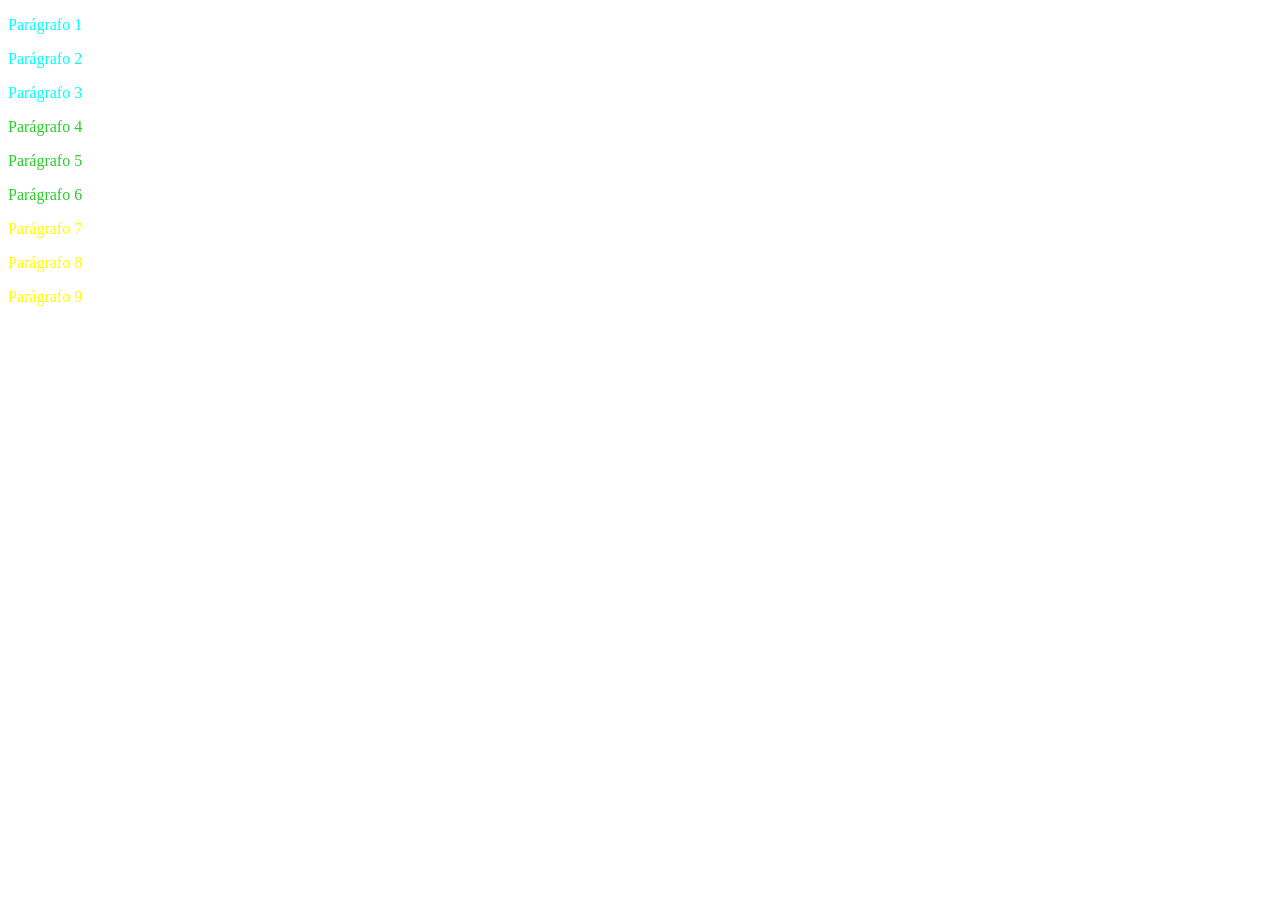
<file: css_aula/index.html>
<!DOCTYPE html>
<html lang="pt-br">
<head>
    <meta charset="UTF-8">
    <meta name="viewport" content="width=device-width, initial-scale=1.0">
    <title>Trabalhando com CSS</title>
    <link rel="stylesheet" href="./estrutura.css">
</head>
<body>

    <p class="cor-azul">Parágrafo 1</p>
    <p class="cor-azul">Parágrafo 2</p>
    <p class="cor-azul">Parágrafo 3</p>
    <p class="cor-verde">Parágrafo 4</p>
    <p class="cor-verde">Parágrafo 5</p>
    <p class="cor-verde">Parágrafo 6</p>
    <p class="cor-amarelo">Parágrafo 7</p>
    <p class="cor-amarelo">Parágrafo 8</p>
    <p class="cor-amarelo">Parágrafo 9</p>
    
</body>
</html>
</file>
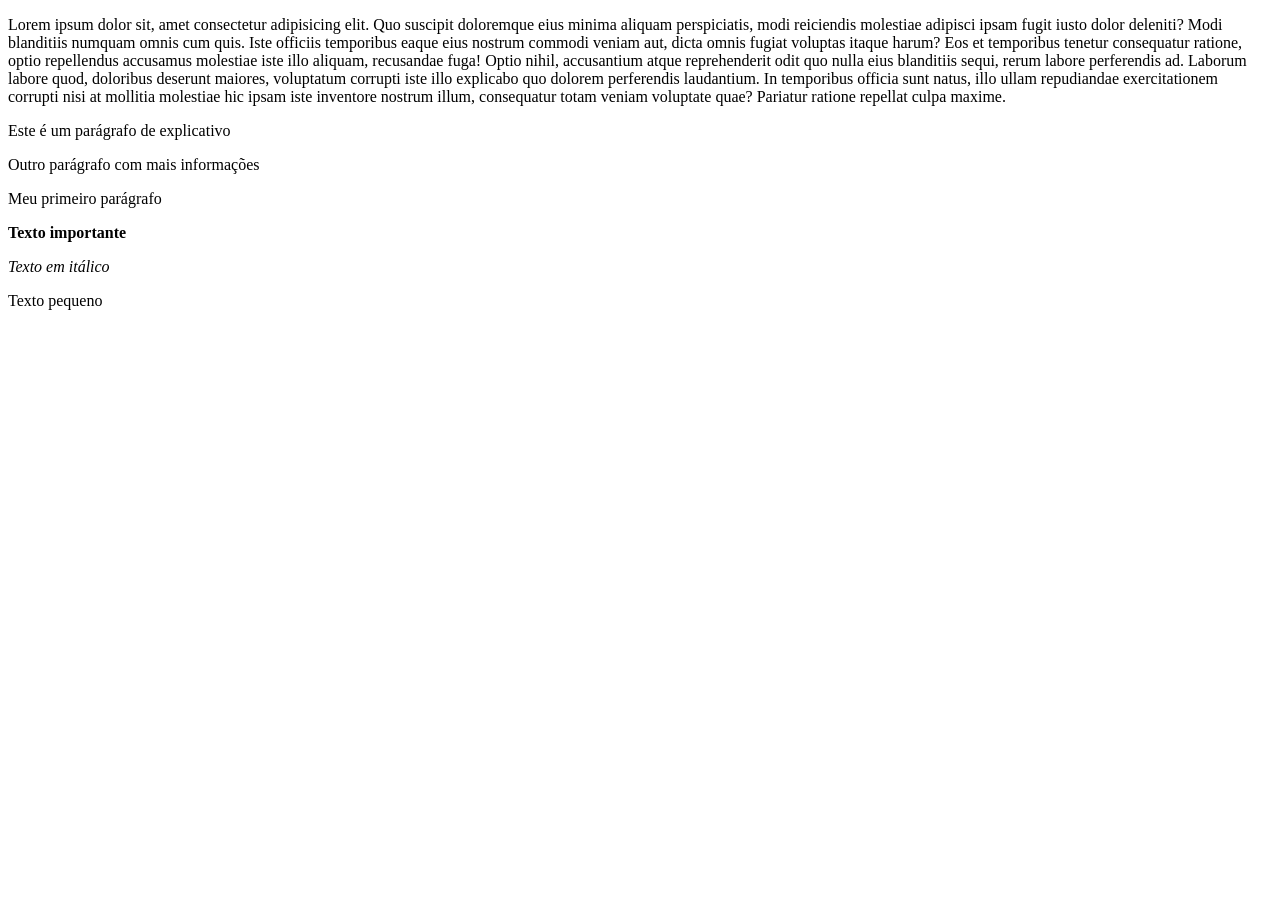
<file: paragrafos.html>
<!DOCTYPE html>
<html lang="en">
<head>
    <meta charset="UTF-8">
    <meta name="author" content="Adler da Rocha Alves">
    <title>Parágrafo</title>
</head>
<body>
    
     <p>
        Lorem ipsum dolor sit, amet consectetur adipisicing elit. Quo suscipit doloremque eius minima aliquam perspiciatis, modi reiciendis molestiae adipisci ipsam fugit iusto dolor deleniti? Modi blanditiis numquam omnis cum quis.
        Iste officiis temporibus eaque eius nostrum commodi veniam aut, dicta omnis fugiat voluptas itaque harum? Eos et temporibus tenetur consequatur ratione, optio repellendus accusamus molestiae iste illo aliquam, recusandae fuga!
        Optio nihil, accusantium atque reprehenderit odit quo nulla eius blanditiis sequi, rerum labore perferendis ad. Laborum labore quod, doloribus deserunt maiores, voluptatum corrupti iste illo explicabo quo dolorem perferendis laudantium.
        In temporibus officia sunt natus, illo ullam repudiandae exercitationem corrupti nisi at mollitia molestiae hic ipsam iste inventore nostrum illum, consequatur totam veniam voluptate quae? Pariatur ratione repellat culpa maxime.
    </p>

    <p>Este é um parágrafo de explicativo</p>

    <p>Outro parágrafo com mais informações</p>

    <!-- Formatação de texto -->
    <p>Meu primeiro parágrafo</p>

    <p><strong>Texto importante</strong></p>

    <p><em>Texto em itálico</em></p>

    <p><smmall>Texto pequeno</small></p>

</body>
</html>
</file>
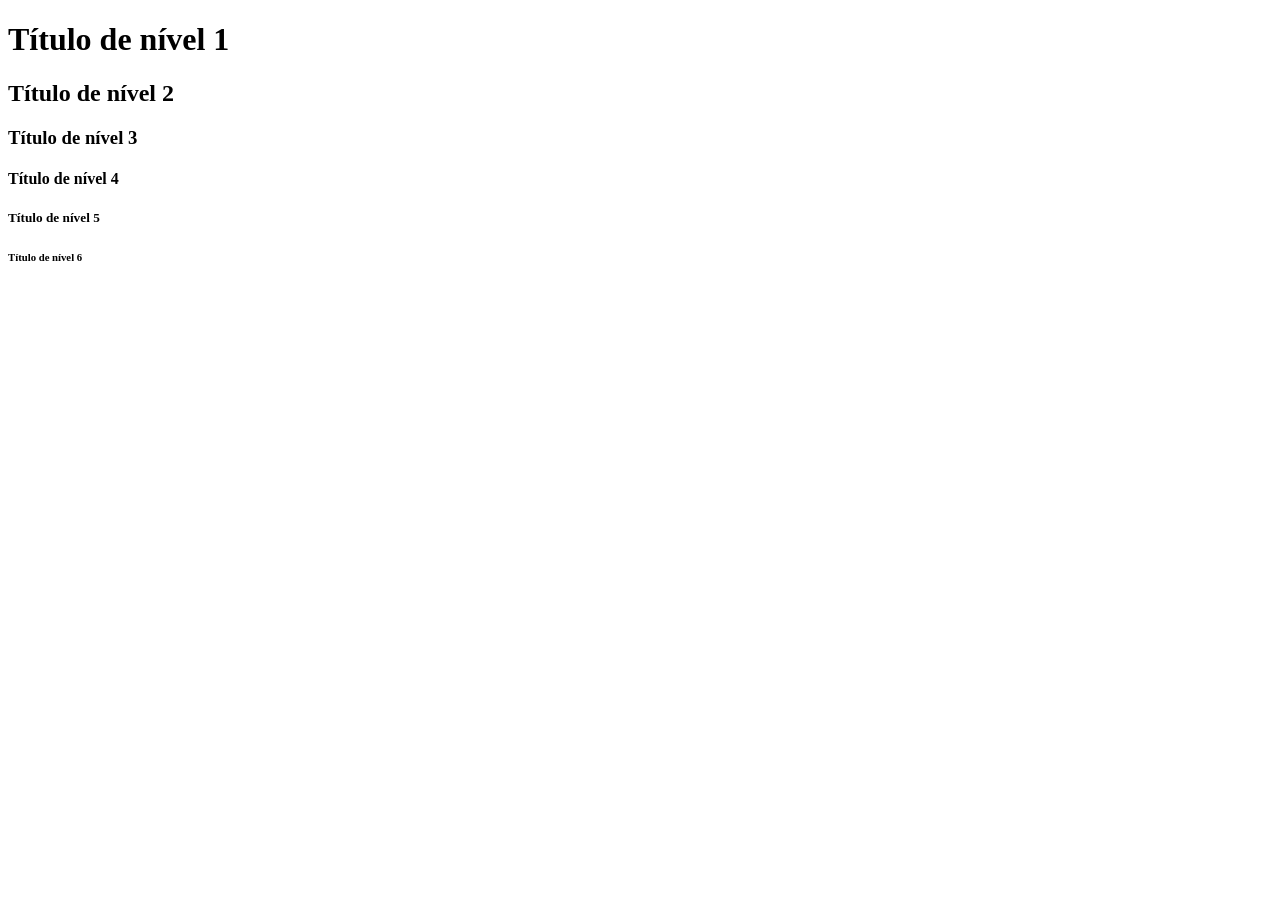
<file: titulos.html>
<!DOCTYPE html>
<html lang="pt-br">
<head>
    <meta charset="UTF-8">
    <meta name="author" content="Adler da Rocha Alves">
    <title>Títulos</title>
</head>
<body>
  
    <!-- Títulos no HTML -->
    <h1>Título de nível 1</h1>
    <h2>Título de nível 2</h2>
    <h3>Título de nível 3</h3>
    <h4>Título de nível 4</h4>
    <h5>Título de nível 5</h5>
    <h6>Título de nível 6</h6>

</body>
</html>
</file>
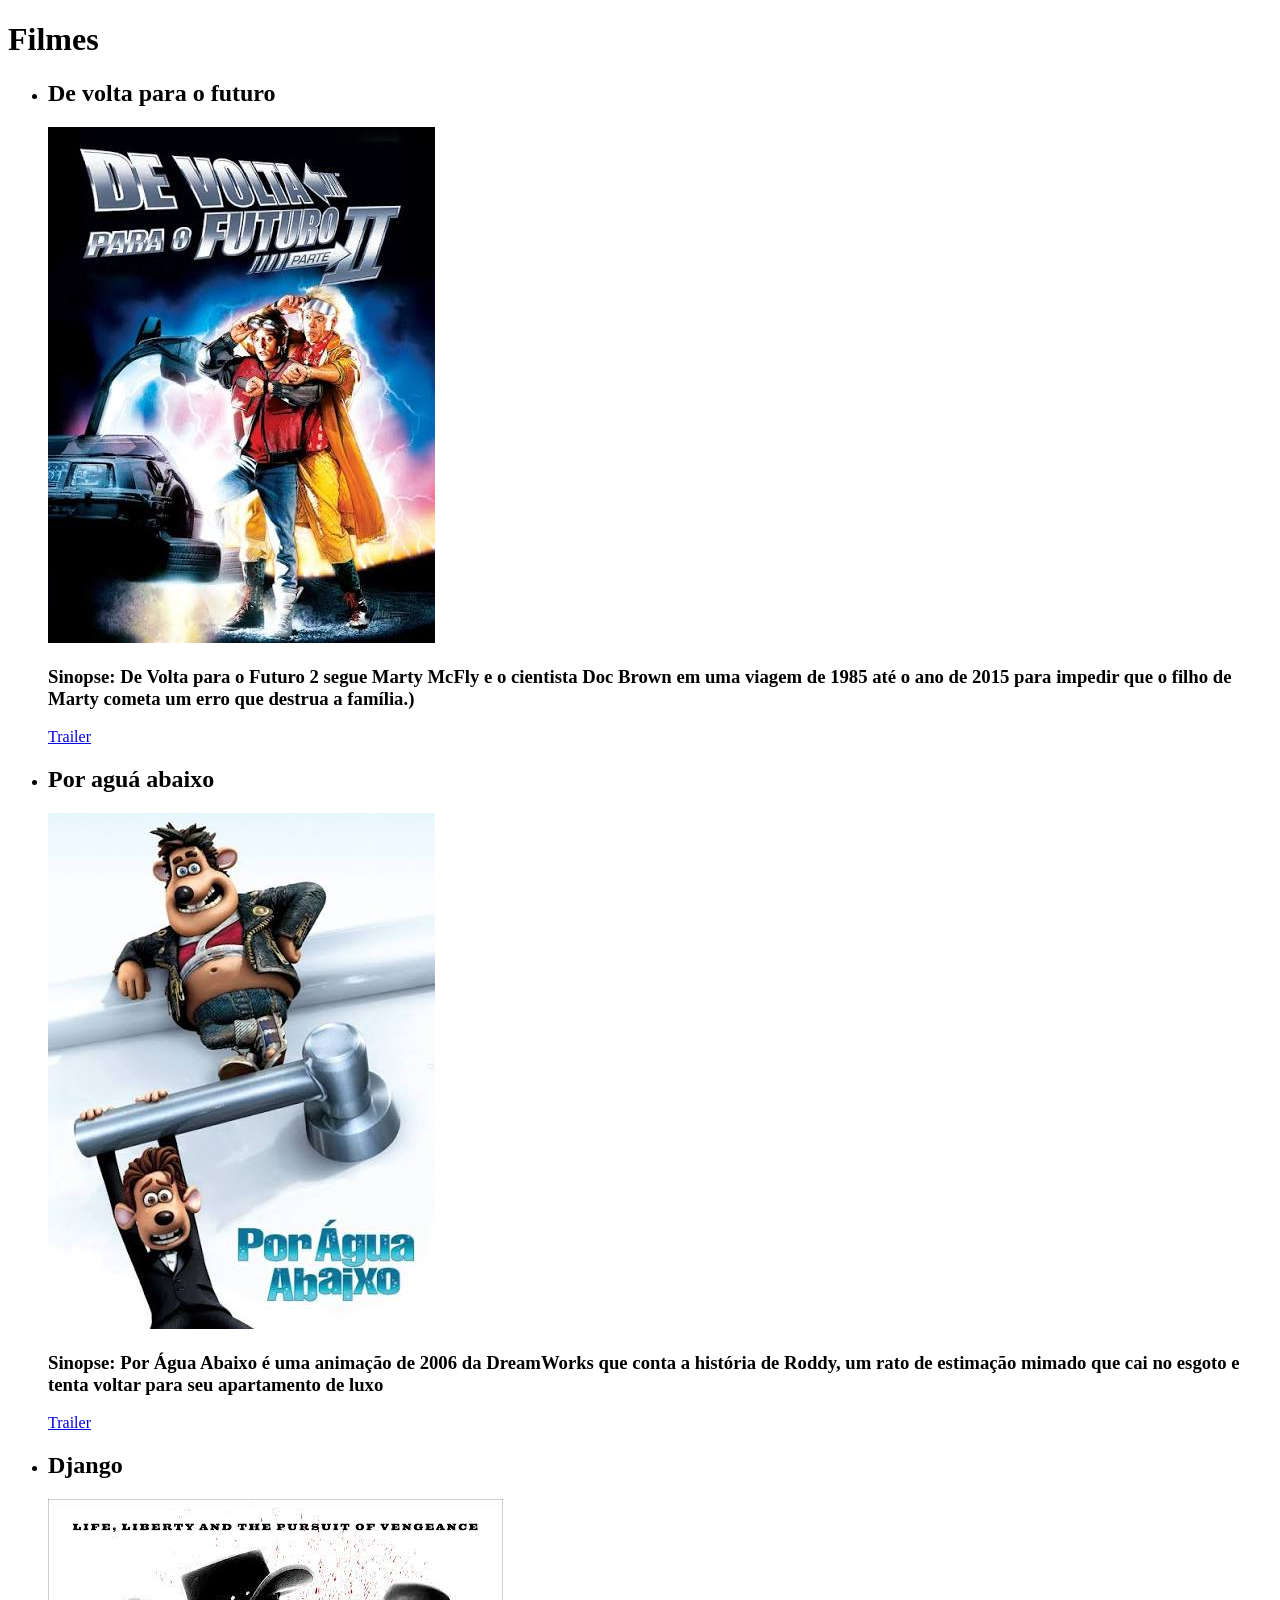
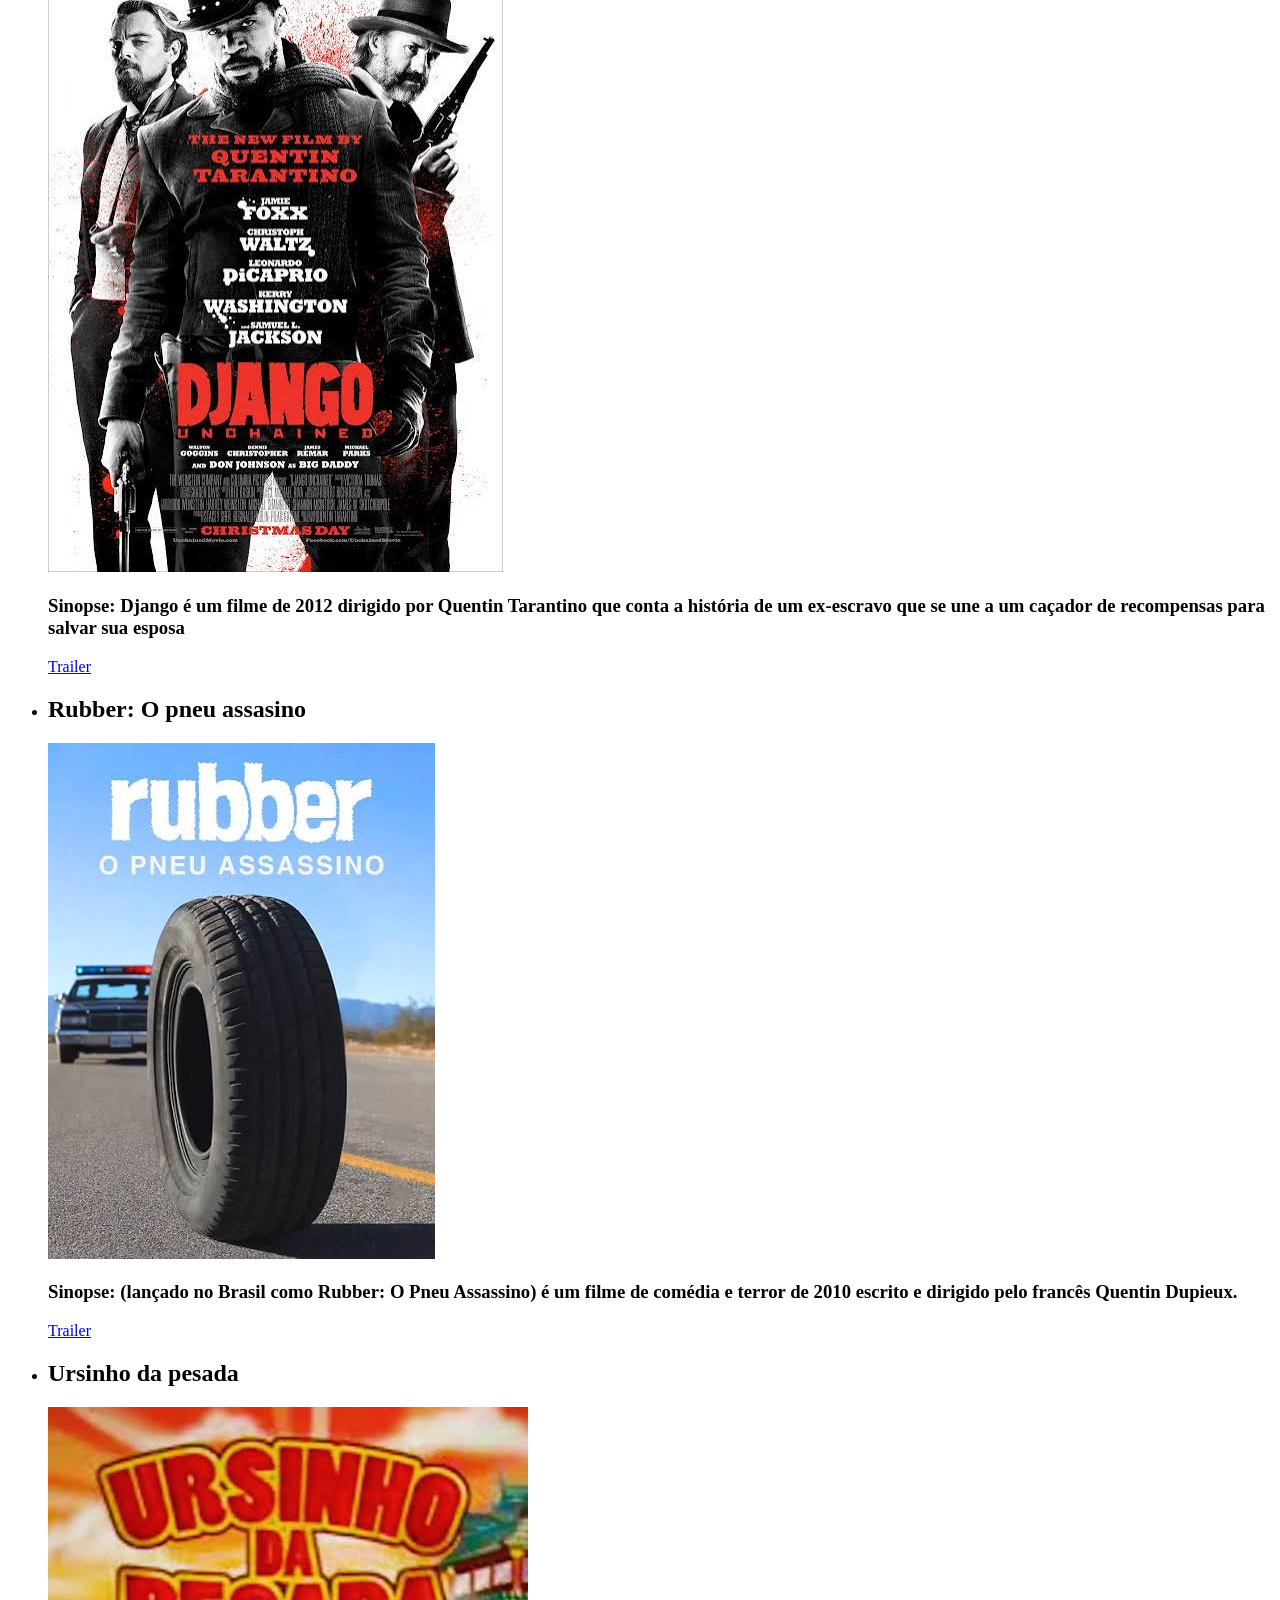
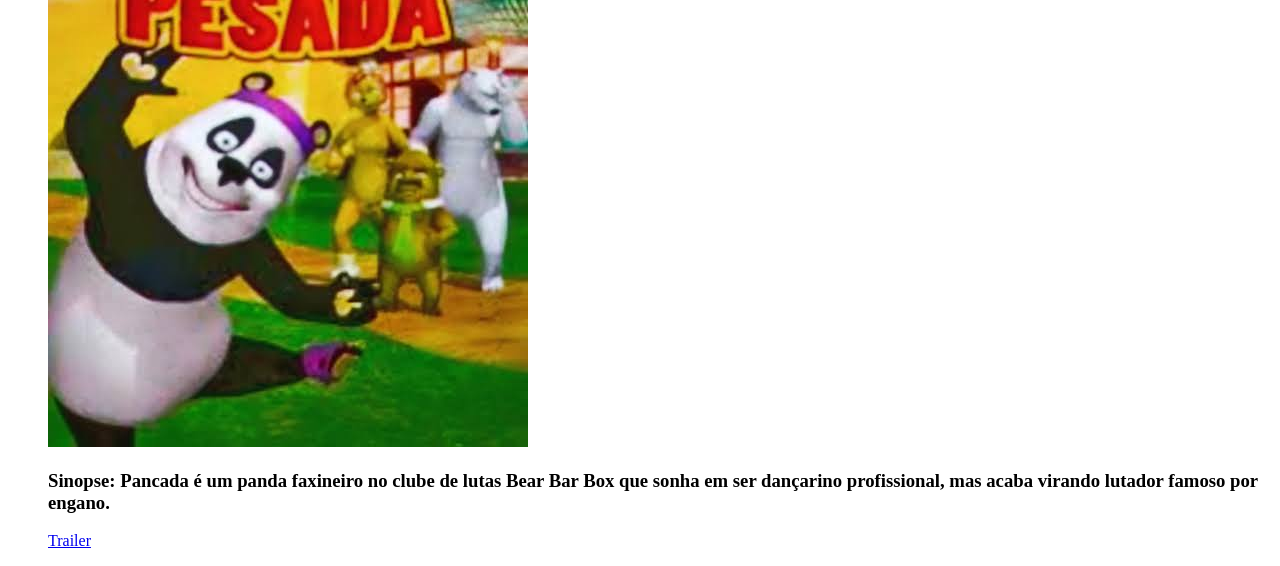
<file: listas/atividade1.html>
<!DOCTYPE html>
<html lang="pt-br">
<head>
    <meta charset="UTF-8">
    <meta name="viewport" content="width=device-width, initial-scale=1.0">
    <title>Filmes</title>
</head>
<body>

    <h1>Filmes</h1>

    <ul>
        <li>
            <h2>De volta para o futuro</h2>
            <img src="../estrutura/src/assets/images/macfly].jpg" alt="Poster do filme De volta para o futuro">
            <h3>Sinopse: De Volta para o Futuro 2 segue Marty McFly e o cientista Doc Brown em uma viagem de 1985 até o ano de 2015 para impedir que o filho de Marty cometa um erro que destrua a família.)</h3>
            <a href="https://www.youtube.com/watch?v=uvE06h5kJyM" target="_blank">Trailer</a>
        </li>
  
        <li>
            <h2>Por aguá abaixo</h2>
            <img src="../estrutura/src/assets/images/poraguaabaixo.jpg" alt="Poster do filme Por Água Abaixo">
            <h3>Sinopse: Por Água Abaixo é uma animação de 2006 da DreamWorks que conta a história de Roddy, um rato de estimação mimado que cai no esgoto e tenta voltar para seu apartamento de luxo</h3>
            <a href="https://www.youtube.com/watch?v=UVzdqPepzngpp=ygUYcG9yIMOhZ3VhIGFiYWl4byB0cmFpbGVy" target="_blank">Trailer</a>
        </li>

        <li>
            <h2>Django</h2>
            <img src="../estrutura/src/assets/images/django.jpg" alt="Poster do filme Django livre">
            <h3>Sinopse: Django é um filme de 2012 dirigido por Quentin Tarantino que conta a história de um ex-escravo que se une a um caçador de recompensas para salvar sua esposa</h3>
            <a href="https://www.youtube.com/watch?v=zjDf4bI5j9Y" target="_blank">Trailer</a>
        </li>
        
        <li>
            <h2>Rubber: O pneu assasino</h2>
            <img src="../estrutura/src/assets/images/rubber.jpg" alt="Poster do filme Rubber: O pneu assassino">
            <h3>Sinopse:  (lançado no Brasil como Rubber: O Pneu Assassino) é um filme de comédia e terror de 2010 escrito e dirigido pelo francês Quentin Dupieux.</h3>
            <a href="https://www.youtube.com/watch?v=hVKgY1ilx0Y" target="_blank">Trailer</a>
        </li>
        <li>
            <h2>Ursinho da pesada</h2>
            <img src="../estrutura/src/assets/images/ursinho.jpg" alt="Poster do filme Ursinho da pesada">
            <h3>Sinopse: Pancada é um panda faxineiro no clube de lutas Bear Bar Box que sonha em ser dançarino profissional, mas acaba virando lutador famoso por engano.</h3>
            <a href="https://www.youtube.com/watch?v=iKfrDflqLm4" target="_blank">Trailer</a>
        </li>
    </ul>
</body>
</html>
</file>
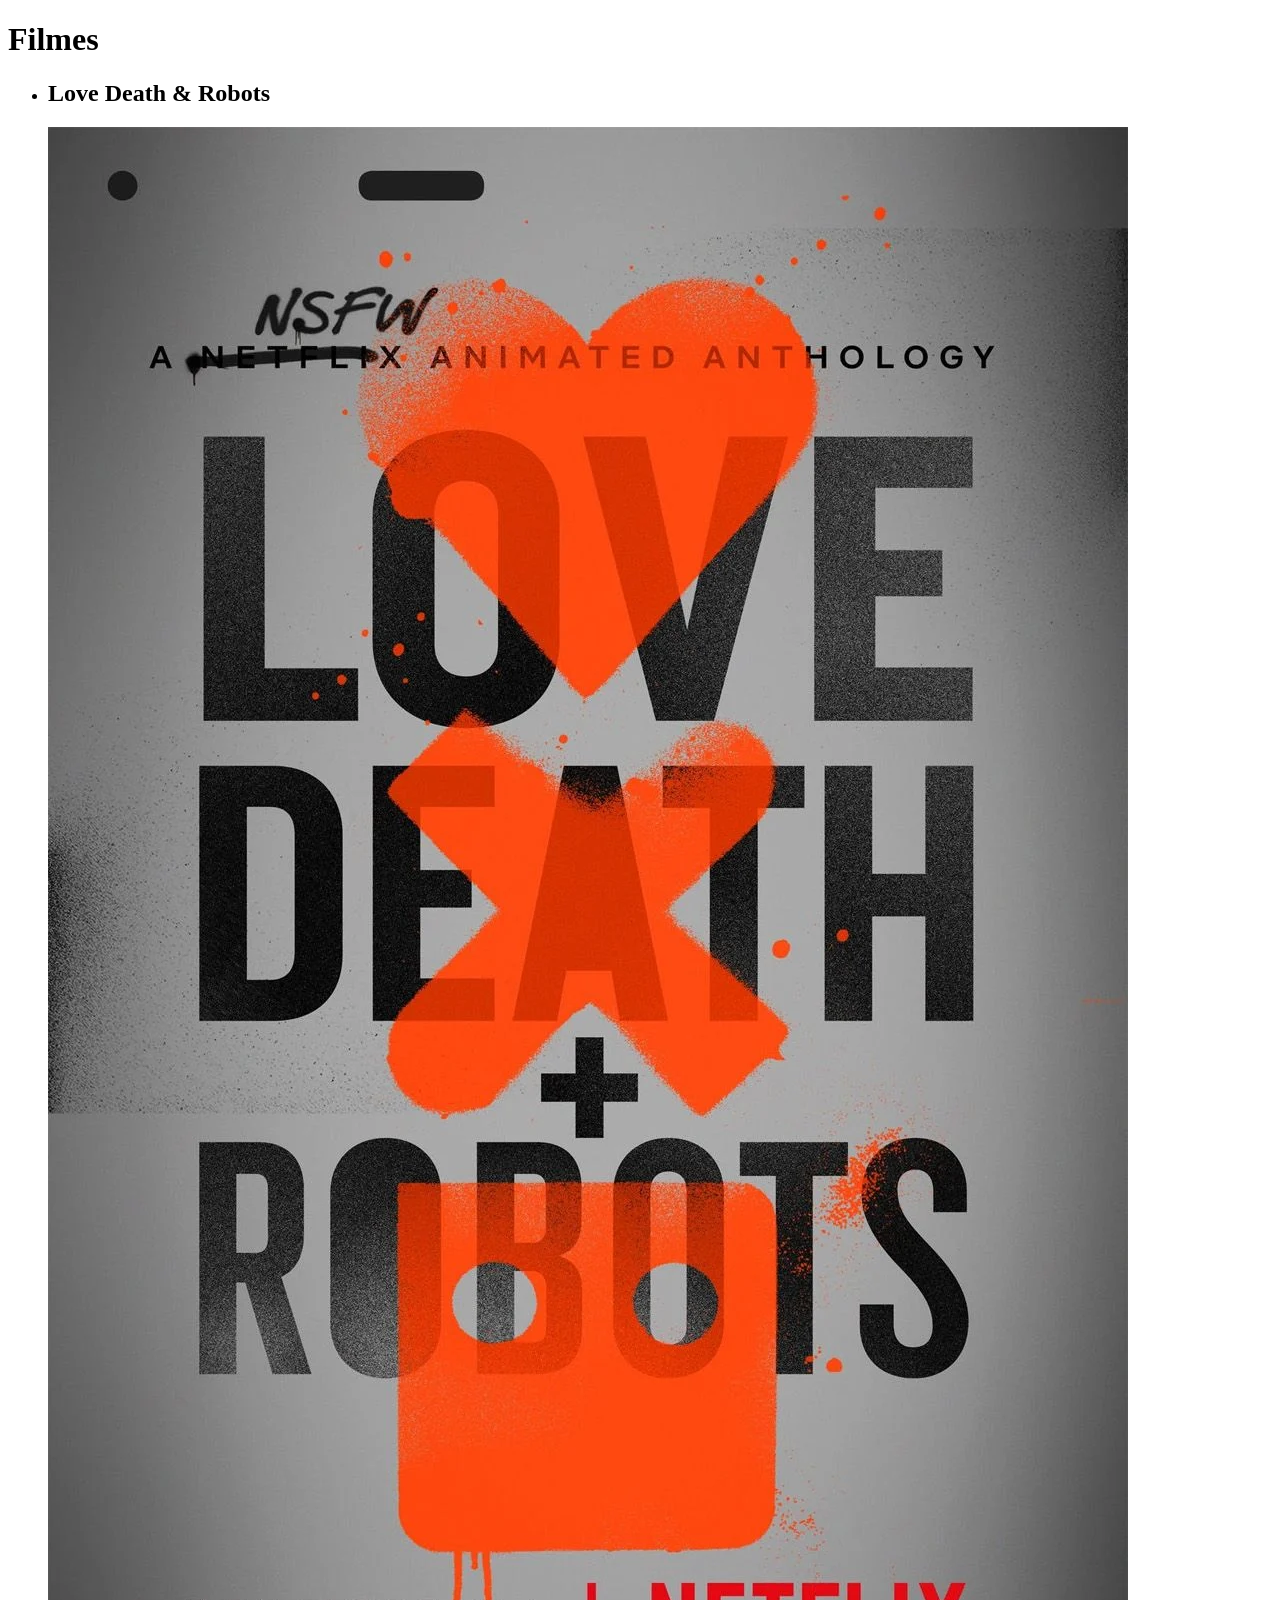
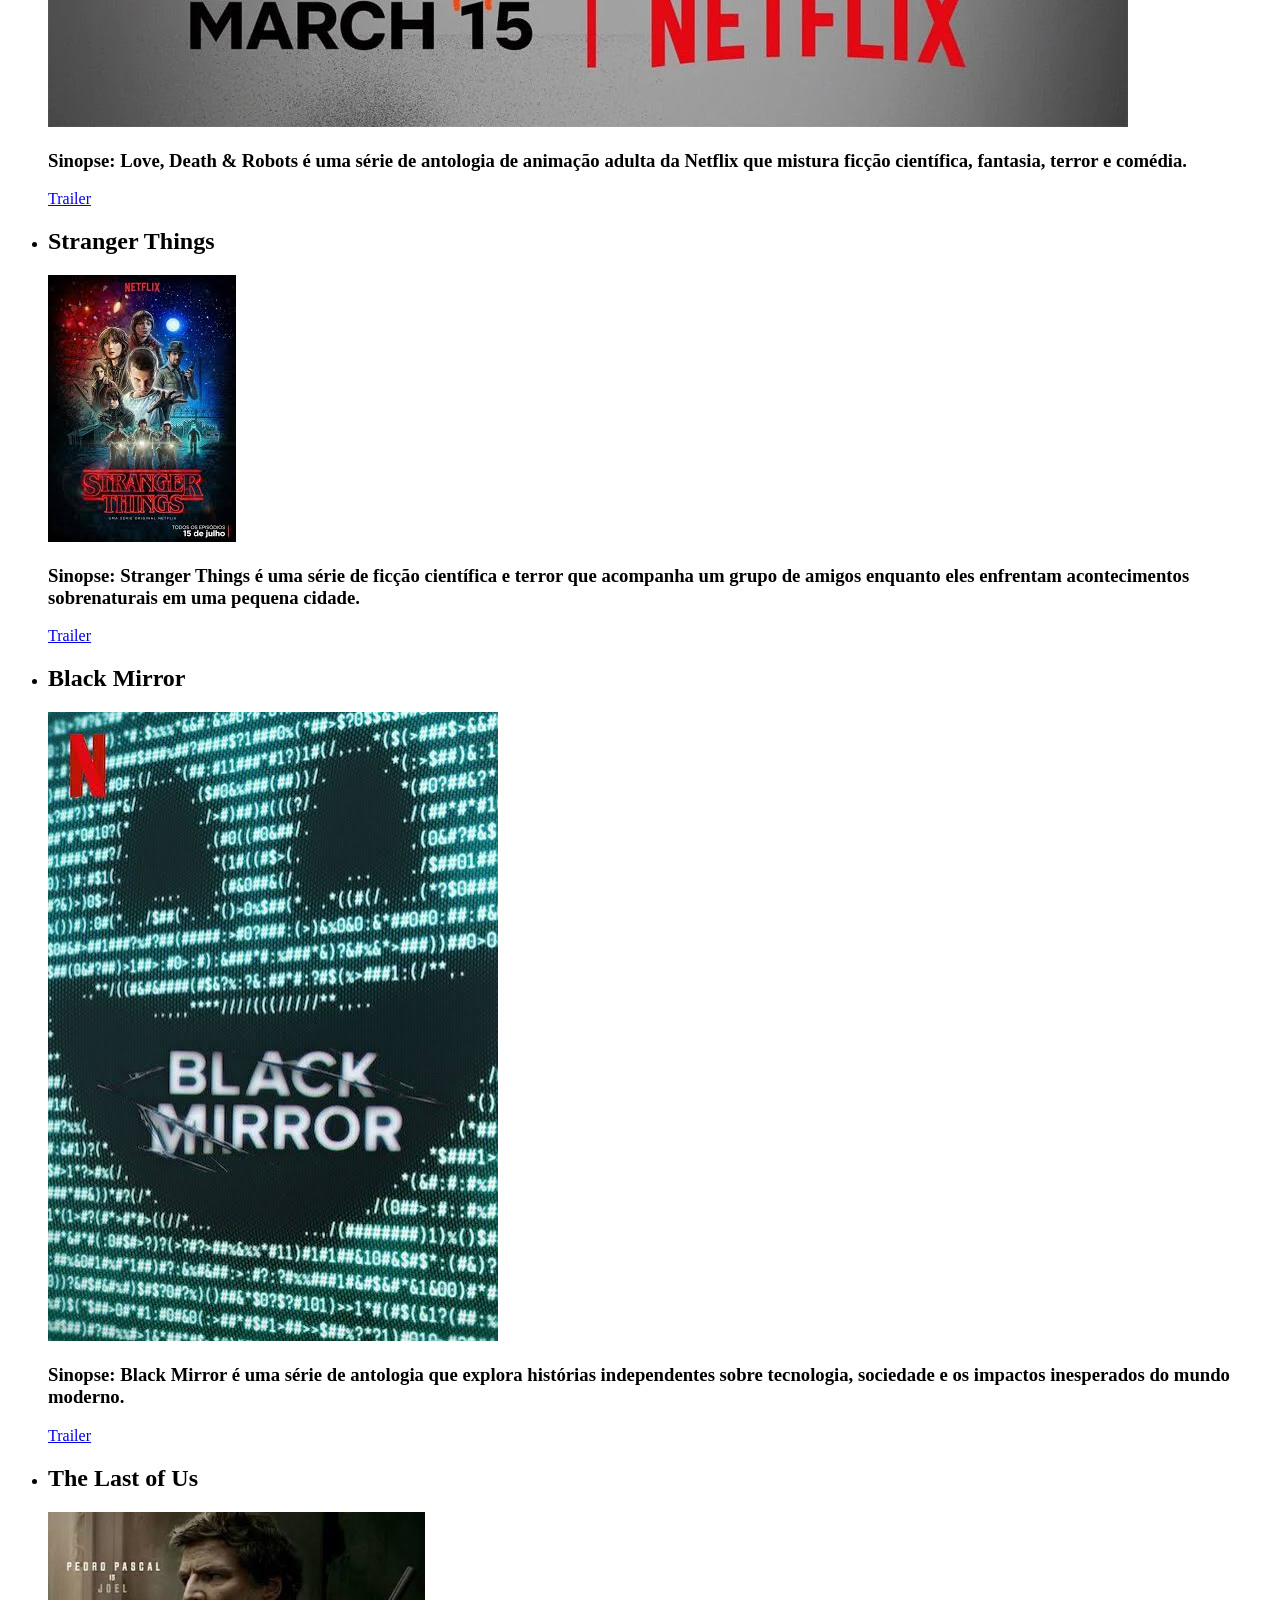
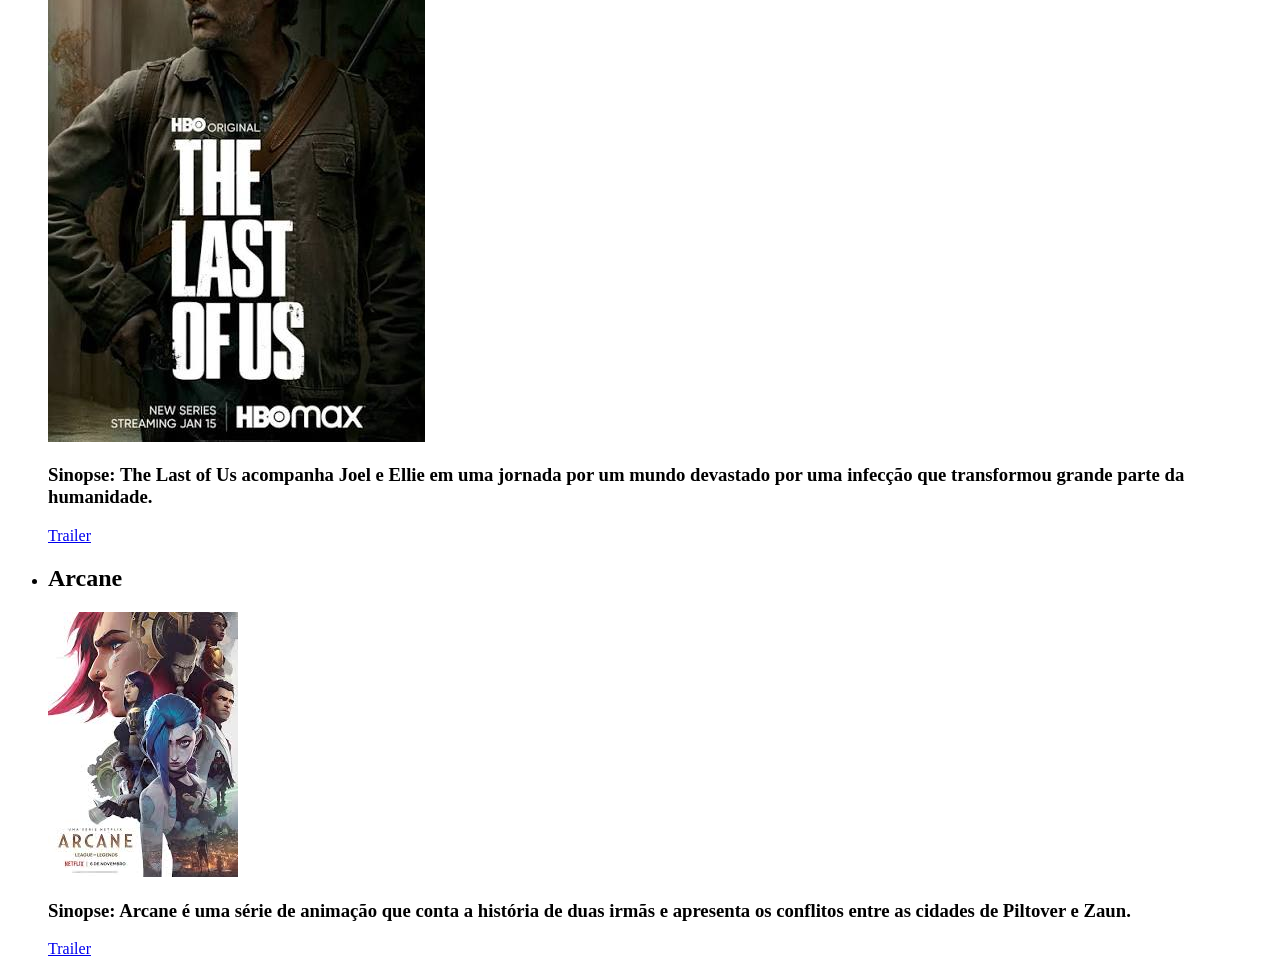
<file: listas/atividade2.html>
<!DOCTYPE html>
<html lang="pt-br">
<head>
    <meta charset="UTF-8">
    <meta name="viewport" content="width=device-width, initial-scale=1.0">
    <title>Filmes</title>
</head>
<body>

    <h1>Filmes</h1>

    <ul>
        <li>
            <h2>Love Death & Robots</h2>
            <img src="../estrutura/src/assets/images/Ldr.jpg" alt="Poster da Love Death & Robots">
            <h3>Sinopse: Love, Death & Robots é uma série de antologia de animação adulta da Netflix que mistura ficção científica, fantasia, terror e comédia.</h3>
            <a href="https://www.youtube.com/watch?v=5KcG9AvZOzY" target="_blank">Trailer</a>
        </li>
        
        <li>
            <h2>Stranger Things</h2>
            <img src="../estrutura/src/assets/images/StrangerThings.jpg" alt="Poster de Stranger Things">
            <h3>Sinopse: Stranger Things é uma série de ficção científica e terror que acompanha um grupo de amigos enquanto eles enfrentam acontecimentos sobrenaturais em uma pequena cidade.</h3>
            <a href="https://www.youtube.com/watch?v=b9EkMc79ZSU" target="_blank">Trailer</a>
        </li>

        <li>
            <h2>Black Mirror</h2>
            <img src="../estrutura/src/assets/images/BlackMirror.jpg" alt="Poster de Black Mirror">
            <h3>Sinopse: Black Mirror é uma série de antologia que explora histórias independentes sobre tecnologia, sociedade e os impactos inesperados do mundo moderno.</h3>
            <a href="https://www.youtube.com/watch?v=2bVik34nWws" target="_blank">Trailer</a>
        </li>

        <li>
            <h2>The Last of Us</h2>
            <img src="../estrutura/src/assets/images/TheLastOfUs.jpg" alt="Poster de The Last of Us">
            <h3>Sinopse: The Last of Us acompanha Joel e Ellie em uma jornada por um mundo devastado por uma infecção que transformou grande parte da humanidade.</h3>
            <a href="https://www.youtube.com/watch?v=uLtkt8BonwM" target="_blank">Trailer</a>
        </li>

        <li>
            <h2>Arcane</h2>
            <img src="../estrutura/src/assets/images/Arcane.jpg" alt="Poster de Arcane">
            <h3>Sinopse: Arcane é uma série de animação que conta a história de duas irmãs e apresenta os conflitos entre as cidades de Piltover e Zaun.</h3>
            <a href="https://www.youtube.com/watch?v=fXmAurh012s" target="_blank">Trailer</a>
        </li>

    </ul>
</body>
</html>
</file>
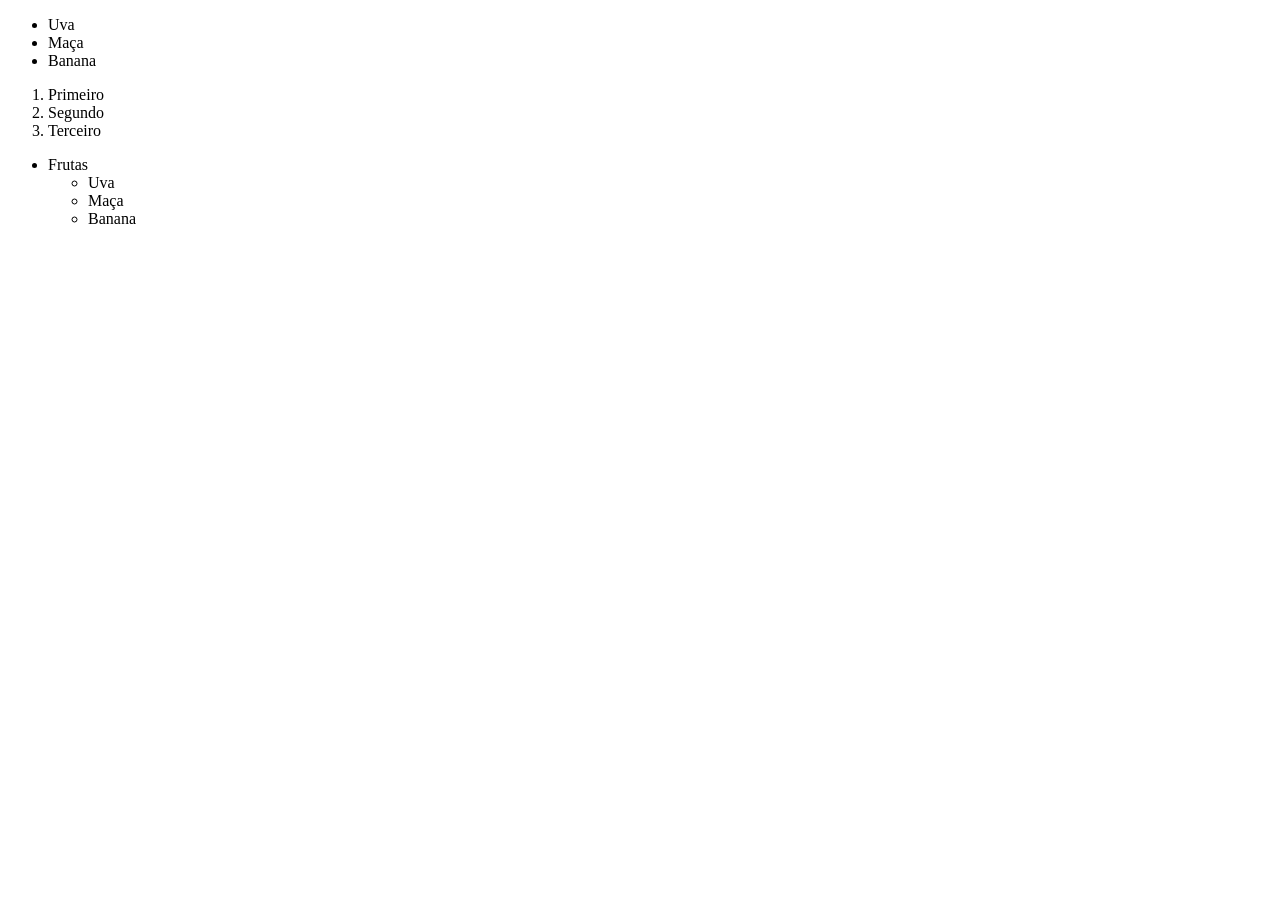
<file: listas/listas.html>
<!DOCTYPE html>
<html lang="pt-br">
<head>
    <meta charset="UTF-8">
    <meta name="viewport" content="width=, initial-scale=1.0">
    <title>Listas</title>
</head>
<body>
    
    <!-- Listas não ordenadas -->
    <ul>
        <li>Uva</li>
        <li>Maça</li>
        <li>Banana</li>
    </ul>

    <!-- Listas ordenadas -->
    <ol>
        <li>Primeiro</li>
        <li>Segundo</li>
        <li>Terceiro</li>
    </ol>

    <!-- Listas de Aninhadas -->
        <ul>
            <li>Frutas
                <ul>
                    <li>Uva</li>
                    <li>Maça</li>
                    <li>Banana</li>
                </ul>
        </ul>

</body>
</html>
</file>
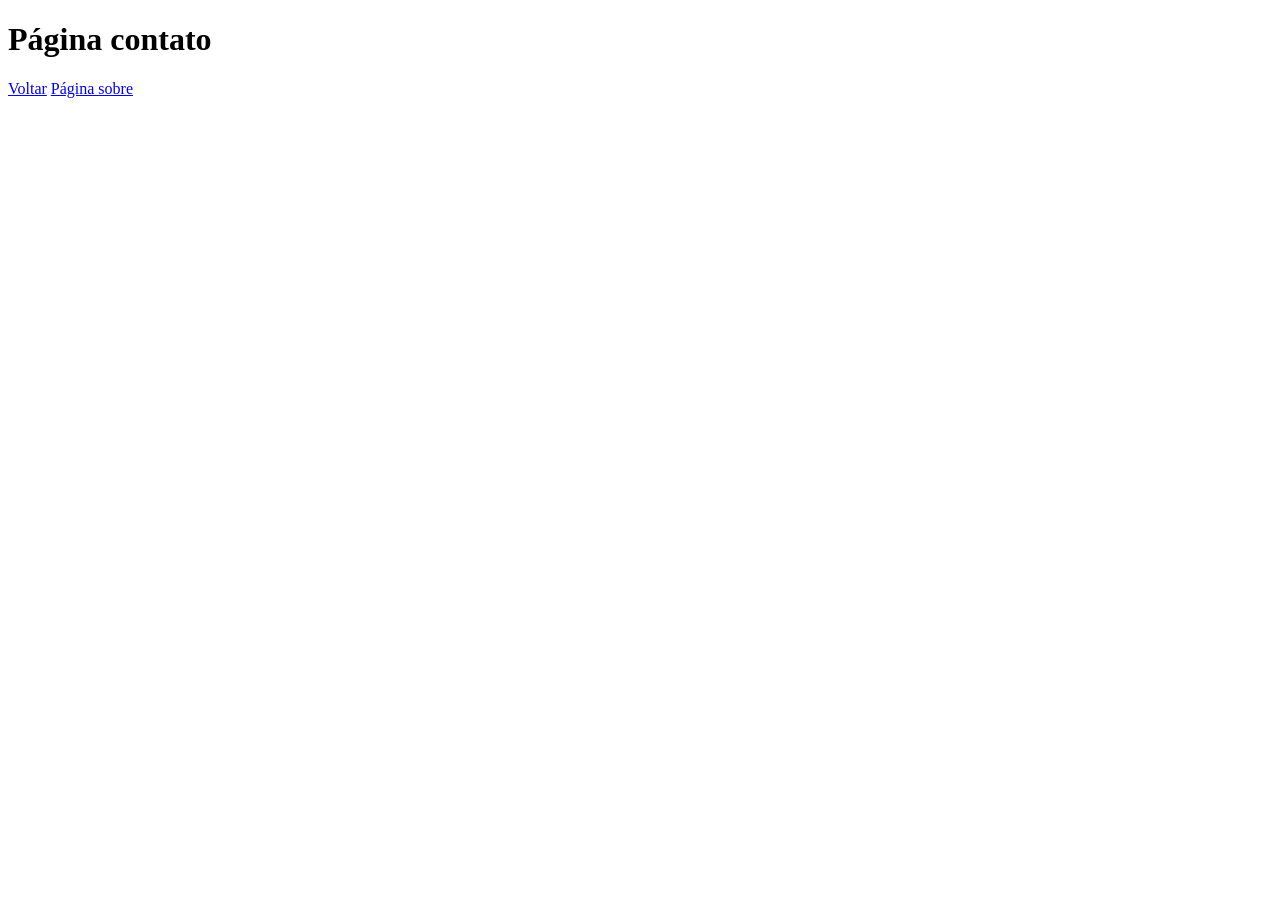
<file: navegacao/contato.html>
<!DOCTYPE html>
<html lang="pt-br">
<head>
    <meta charset="UTF-8">
    <meta name="viewport" content="width=device-width, initial-scale=1.0">
    <title>Contato</title>
</head>
<body>

    <h1>Página contato</h1>
    <a href="./navegacao.html"target="_blank">Voltar</a>
    <a href="./sobre.html"target="_blank">Página sobre</a>

</body>
</html>
</file>
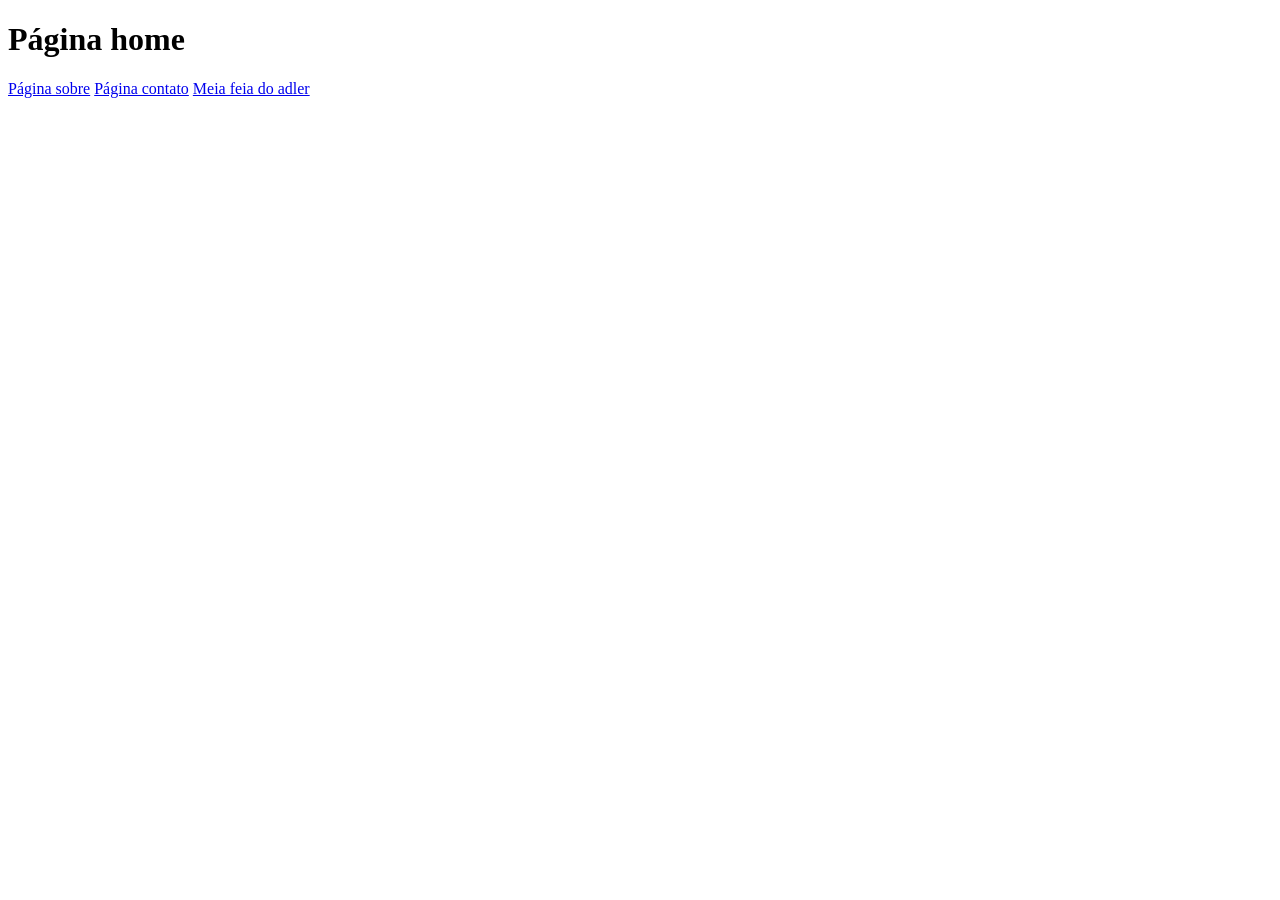
<file: navegacao/navegacao.html>
<!DOCTYPE html>
<html lang="pt-br">
<head>
    <meta charset="UTF-8">
    <meta name="viewport" content="width=device-width, initial-scale=1.0">
    <title>Navegação</title>
</head>
<body>
    
    <h1>Página home</h1>
    <a href="./sobre.html" >Página sobre</a>
    <a href="./contato.html" target="_blank">Página contato</a>
    <a href="https://www.youtube.com/watch?v=v1tFSwScLoI&list=PLM44x9bfHsac" target="_blank">Meia feia do adler</a>

</body>
</html>
</file>
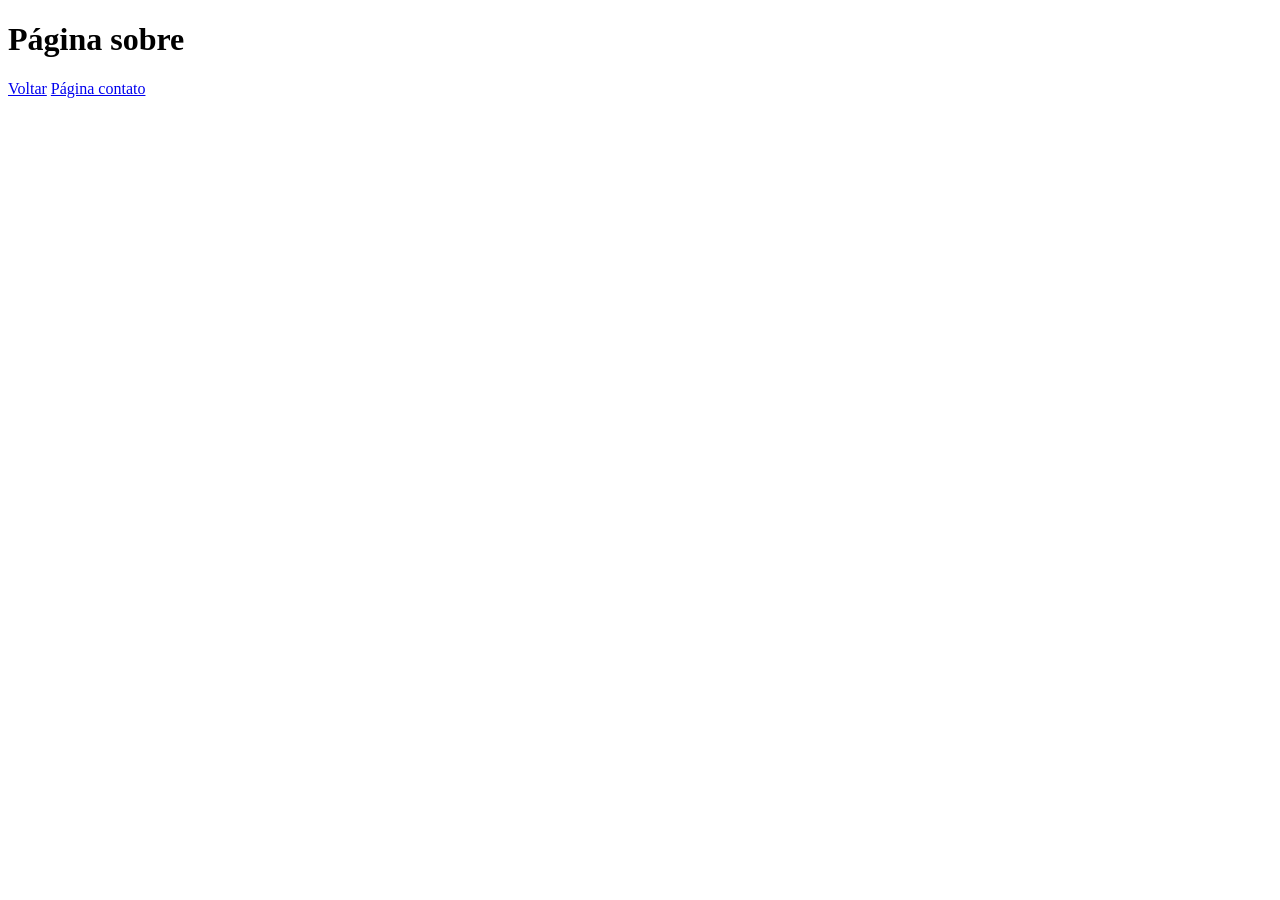
<file: navegacao/sobre.html>
<!DOCTYPE html>
<html lang="pt-br">
<head>
    <meta charset="UTF-8">
    <meta name="viewport" content="width=device-width, initial-scale=1.0">
    <title>Sobre</title>
</head>
<body>

    <h1>Página sobre</h1>
    <a href="./navegacao.html">Voltar</a>
    <a href="./contato.html" target="_blank">Página contato</a>

</body>
</html>
</file>
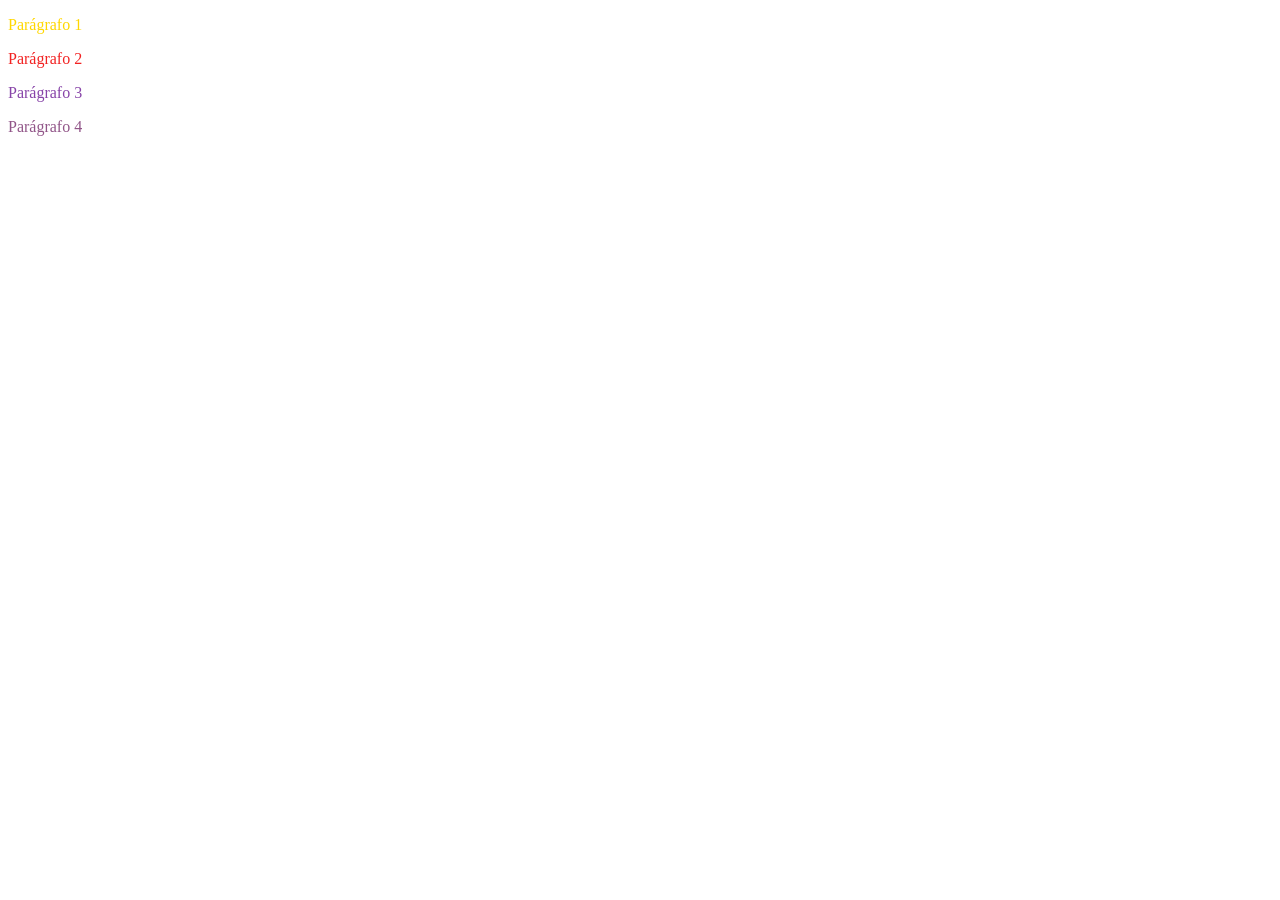
<file: css_aula/cores/cores.html>
<!DOCTYPE html>
<html lang="pt-br">
<head>
    <meta charset="UTF-8">
    <meta name="viewport" content="width=device-width, initial-scale=1.0">
    <title>Trabalhando com Cores</title>
    <link rel="stylesheet" href="./cores.css">
</head>
<body>
    
    <p class="cor1">Parágrafo 1</p>
    <p class="cor2">Parágrafo 2</p>
    <p class="cor3">Parágrafo 3</p>
    <p class="cor4">Parágrafo 4</p>

</body>
</html>
</file>
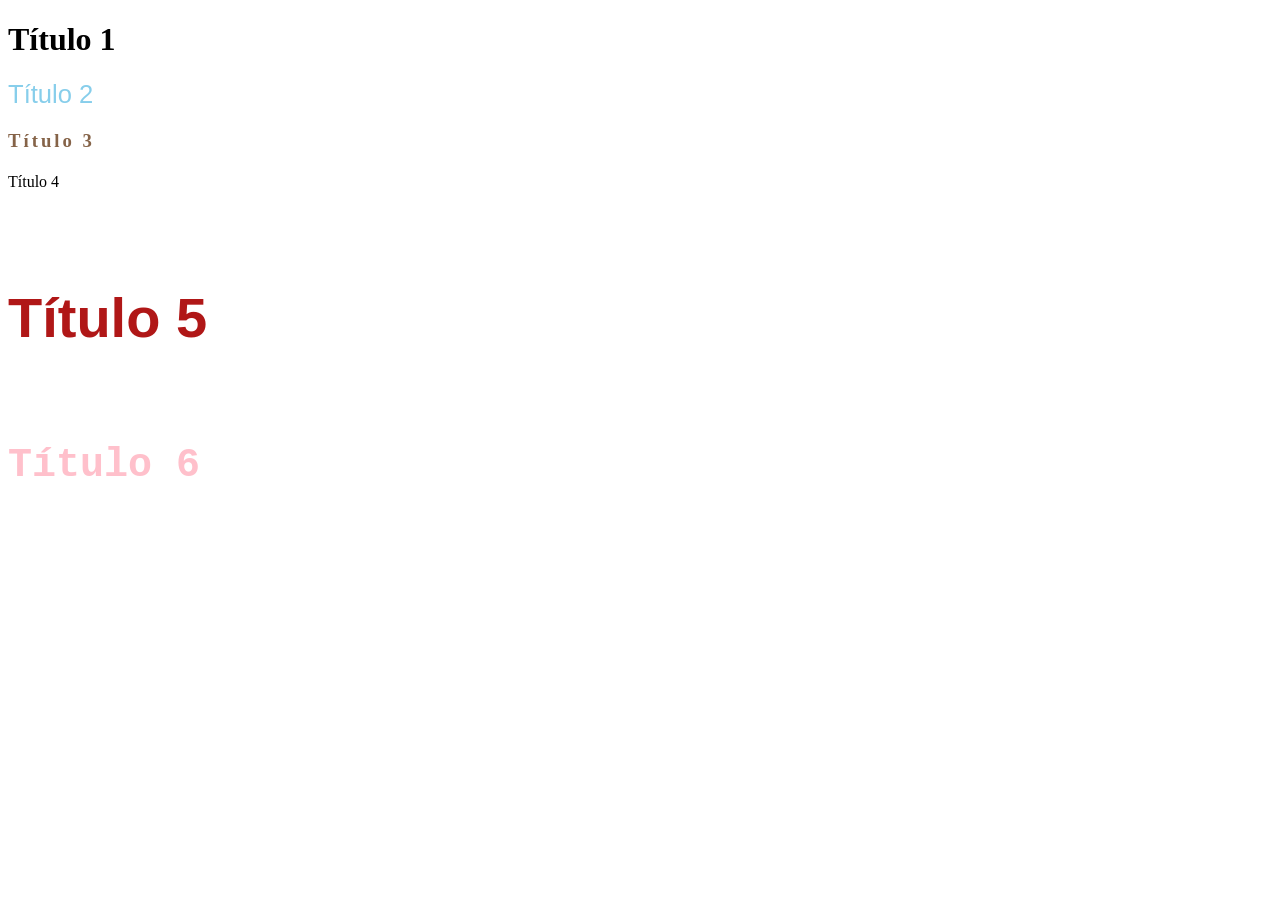
<file: css_aula/fontes/fontes.html>
<!DOCTYPE html>
<html lang="en">
<head>
    <meta charset="UTF-8">
    <meta name="viewport" content="width=device-width, initial-scale=1.0">
    <title>Trabalhando com Fontes</title>
    <link rel="stylesheet" href="./fontes.css">
</head>
<body>
    <h1>Título 1</h1>
    <h2>Título 2</h2>
    <h3>Título 3</h3>
    <h4>Título 4</h4>
    <h5>Título 5</h5>
    <h6>Título 6</h6>
</body>
</html>
</file>
<file: css_aula/estrutura.css>
seletor{
    propriedade: valor;
}


.cor-azul{
    color: aqua;
}
.cor-verde{
    color: #29CC29;
}
.cor-amarelo{
    color: yellow;
}
</file>
<file: css_aula/cores/cores.css>
.cor1{
    color: gold;
}
.cor2{
    color: #f22222;
}
.cor3{
    color: rgb(135 68 168);
}
.cor4{
    color: rgba(133, 67, 123, 0.9)
}
</file>
<file: css_aula/fontes/fontes.css>
h1{
    /* font-size: 50px; */
    /* font-size: 2em; Multiplicação (Default) 16px x emNum */
    /* font-size: $vw; Muda dependendo do tamanho da tela do usuario*/

    /* font-family:Arial, Helvetica, sans-serif; */
    font-weight:900; /*Espessura*/
    /* line-height: 20px; Altura entre linhas (do mesmo paragrafo)*/
    /* letter-spacing: 10px; Espaço entre letras */

}

h2{

    font-size: 2vw;
    font-family: 'Franklin Gothic Medium', 'Arial Narrow', Arial, sans-serif;
    font-weight: 100;
    color: #87ceeb;
    
}

h3{


    color: #856348;
    letter-spacing: 3px;
    font-family: Georgia, 'Times New Roman', Times, serif;
}

h4{
    
    font-family: cursive;
    font-weight: 400;

}

h5{

    font-family: 'Segoe UI', Tahoma, Geneva, Verdana, sans-serif;
    font-size: 56px;
    color: 	#b01717;

}
h6{

    font-size: 2.5em;
    color: #ffc0cb;
    font-family: 'Courier New', Courier, monospace;
}
</file>
